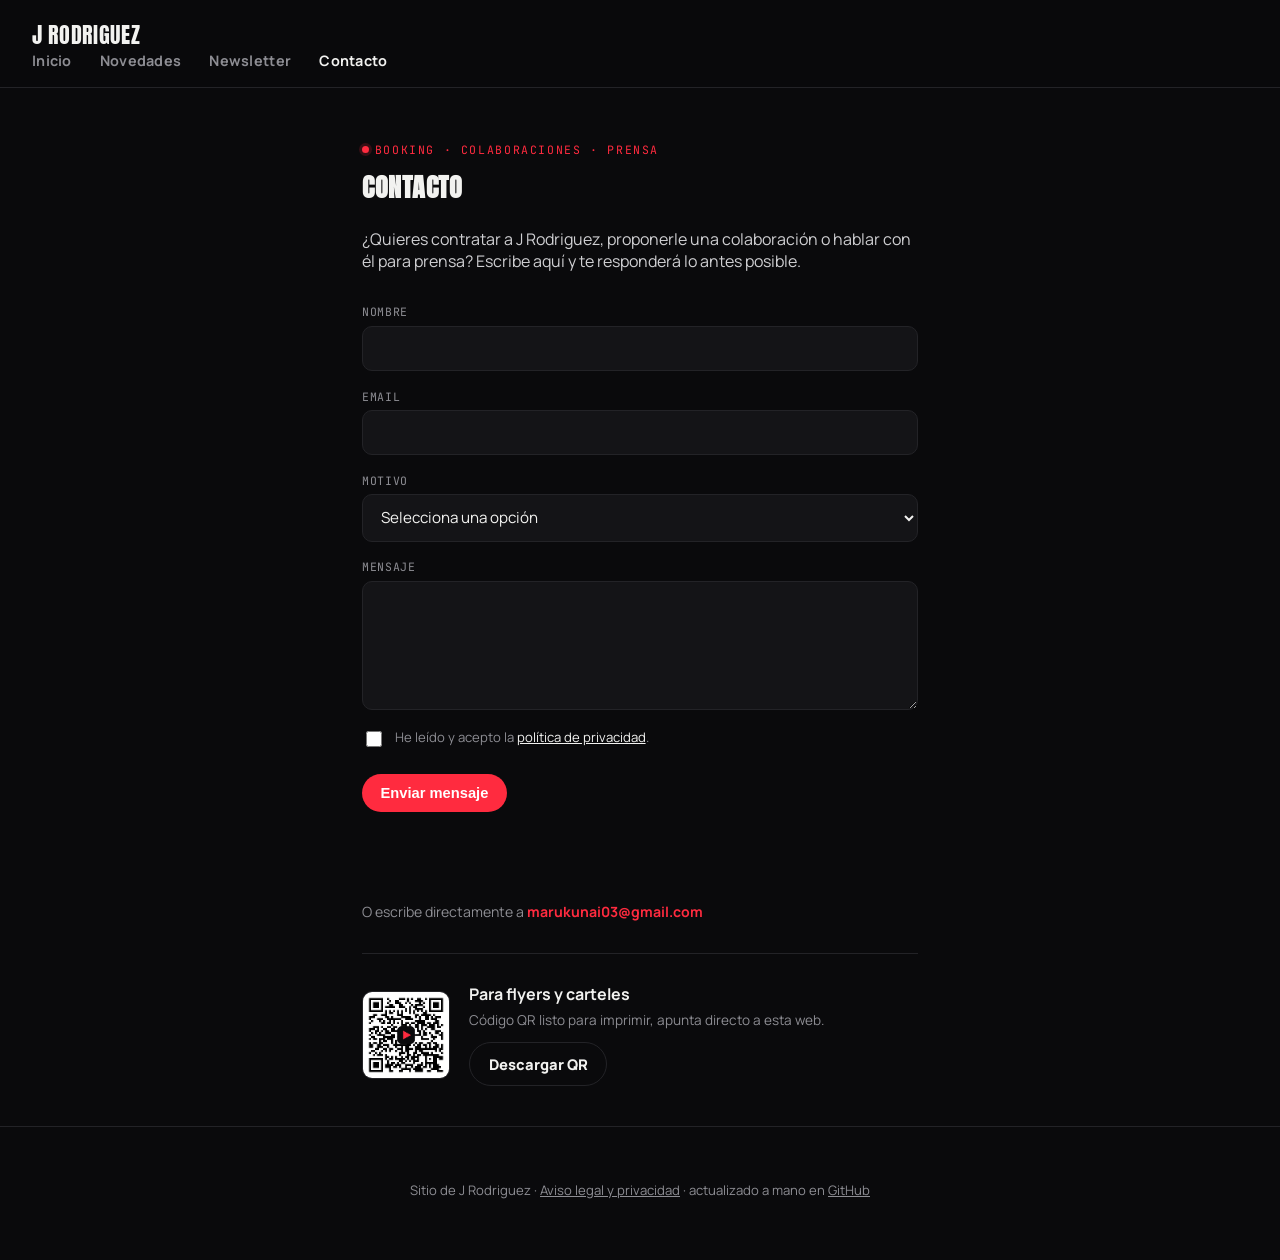
<file: contacto.html>
<!DOCTYPE html>
<html lang="es">

<head>
  <meta charset="UTF-8" />
  <meta name="viewport" content="width=device-width, initial-scale=1.0" />
  <title>Contacto — J Rodriguez</title>
  <link rel="icon" href="public/img/favicon.ico" sizes="any" />
  <link rel="icon" href="public/img/favicon-32.png" type="image/png" />
  <link rel="icon" href="public/img/favicon-96.png" sizes="96x96" type="image/png" />
  <link rel="apple-touch-icon" href="public/img/apple-touch-icon.png" />
  <meta property="og:type" content="website" />
  <meta property="og:site_name" content="J Rodrigiez" />
  <meta property="og:title" content="Contacto — J Rodriguez" />
  <meta property="og:description" content="Booking, colaboraciones y prensa — contacta con J Rodriguez." />
  <meta property="og:image" content="https://marukunai.github.io/jrodriguez-web/public/img/og-image.jpg" />
  <meta property="og:url" content="https://marukunai.github.io/jrodriguez-web/contacto.html" />
  <meta name="twitter:card" content="summary_large_image" />
  <link rel="stylesheet" href="public/styles.css" />
</head>

<body>
  <a href="#main" class="skip-link">Saltar al contenido</a>
  <header>
    <div class="header-row">
      <div class="brand">J RODRIGUEZ</div>
      <button class="nav-toggle" id="navToggle" aria-label="Abrir menú" aria-expanded="false">
        <span></span><span></span><span></span>
      </button>
    </div>
    <nav id="mainNav">
      <a href="index.html">Inicio</a>
      <a href="novedades.html">Novedades</a>
      <a href="newsletter.html">Newsletter</a>
      <a href="contacto.html" class="active">Contacto</a>
    </nav>
  </header>

  <main id="main">
    <section class="section" style="padding-top: 3rem; max-width: 620px;">
      <span class="eyebrow">Booking · Colaboraciones · Prensa</span>
      <h2 style="margin-top:0.6rem;">Contacto</h2>
      <p style="color:#cfcfd2; margin-bottom: 2rem;">
        ¿Quieres contratar a J Rodriguez, proponerle una colaboración o
        hablar con él para prensa? Escribe aquí y te responderá lo antes
        posible.
      </p>

      <form id="contactForm" class="contact-form">
        <input type="hidden" name="_subject" value="Nuevo mensaje desde la web de J Rodriguez" />

        <div class="form-row">
          <label for="name">Nombre</label>
          <input type="text" id="name" name="name" required />
        </div>

        <div class="form-row">
          <label for="email">Email</label>
          <input type="email" id="email" name="email" required />
        </div>

        <div class="form-row">
          <label for="reason">Motivo</label>
          <select id="reason" name="motivo" required>
            <option value="" disabled selected>Selecciona una opción</option>
            <option value="Booking / actuación">Booking / actuación</option>
            <option value="Colaboración">Colaboración</option>
            <option value="Prensa">Prensa</option>
            <option value="Otro">Otro</option>
          </select>
        </div>

        <div class="form-row">
          <label for="message">Mensaje</label>
          <textarea id="message" name="message" rows="5" required></textarea>
        </div>

        <!-- Campo trampa anti-spam: invisible para personas, los bots lo rellenan -->
        <input type="text" name="_gotcha" style="display:none" tabindex="-1" autocomplete="off" />

        <label class="consent-row">
          <input type="checkbox" name="consentimiento" required />
          <span>He leído y acepto la <a href="privacidad.html" target="_blank" rel="noopener">política de
              privacidad</a>.</span>
        </label>

        <button type="submit" class="btn btn-youtube">Enviar mensaje</button>
        <p id="formStatus" class="form-status"></p>
      </form>

      <p class="contact-fallback">
        O escribe directamente a
        <a href="mailto:marukunai03@gmail.com">marukunai03@gmail.com</a>
      </p>

      <div class="qr-block">
        <img src="public/img/qr-code.png" alt="Código QR con enlace a la web de J Rodriguez" />
        <div>
          <h3 style="margin:0 0 0.4rem; font-size:1rem;">Para flyers y carteles</h3>
          <p style="color:var(--muted); font-size:0.85rem; margin:0 0 0.8rem;">
            Código QR listo para imprimir, apunta directo a esta web.
          </p>
          <a class="btn btn-ghost" href="public/img/qr-flyer.png" download>Descargar QR</a>
        </div>
      </div>
    </section>
  </main>

  <footer>
    <p>Sitio de J Rodriguez · <a href="privacidad.html">Aviso legal y privacidad</a> · actualizado a mano en <a
        href="https://github.com/" target="_blank" rel="noopener">GitHub</a></p>
  </footer>

  <script>
    /* =========================================================
       CONFIGURACIÓN DEL FORMULARIO
       1. Crea una cuenta gratis en https://formspree.io y un
          formulario nuevo (ver README.md para el paso a paso).
       2. Pega aquí abajo la URL que te dan (algo tipo
          "https://formspree.io/f/xxxxxxx").
       ========================================================= */
    const FORM_CONFIG = {
      endpoint: "https://formspree.io/f/xwlelpzq" // TODO: pega el endpoint del formulario de contacto
    };

    const form = document.getElementById("contactForm");
    const status = document.getElementById("formStatus");

    form.addEventListener("submit", async (e) => {
      e.preventDefault();

      if (FORM_CONFIG.endpoint.includes("TU_FORMSPREE_ENDPOINT")) {
        status.textContent = "El formulario todavía no está conectado. Escríbenos por email mientras tanto.";
        status.className = "form-status error";
        return;
      }

      const submitBtn = form.querySelector("button[type=submit]");
      submitBtn.disabled = true;
      status.textContent = "Enviando…";
      status.className = "form-status";

      try {
        const res = await fetch(FORM_CONFIG.endpoint, {
          method: "POST",
          headers: { "Accept": "application/json" },
          body: new FormData(form)
        });

        if (res.ok) {
          status.textContent = "¡Mensaje enviado! Te responderá lo antes posible.";
          status.className = "form-status success";
          form.reset();
        } else {
          throw new Error("Formspree devolvió un error");
        }
      } catch (err) {
        status.textContent = "No se pudo enviar. Prueba de nuevo o escribe por email directamente.";
        status.className = "form-status error";
      } finally {
        submitBtn.disabled = false;
      }
    });
  </script>
  <script src="public/nav.js"></script>
  <script data-goatcounter="https://jrodriguezweb.goatcounter.com/count" async
    src="https://gc.zgo.at/count.js"></script>
</body>

</html>
</file>
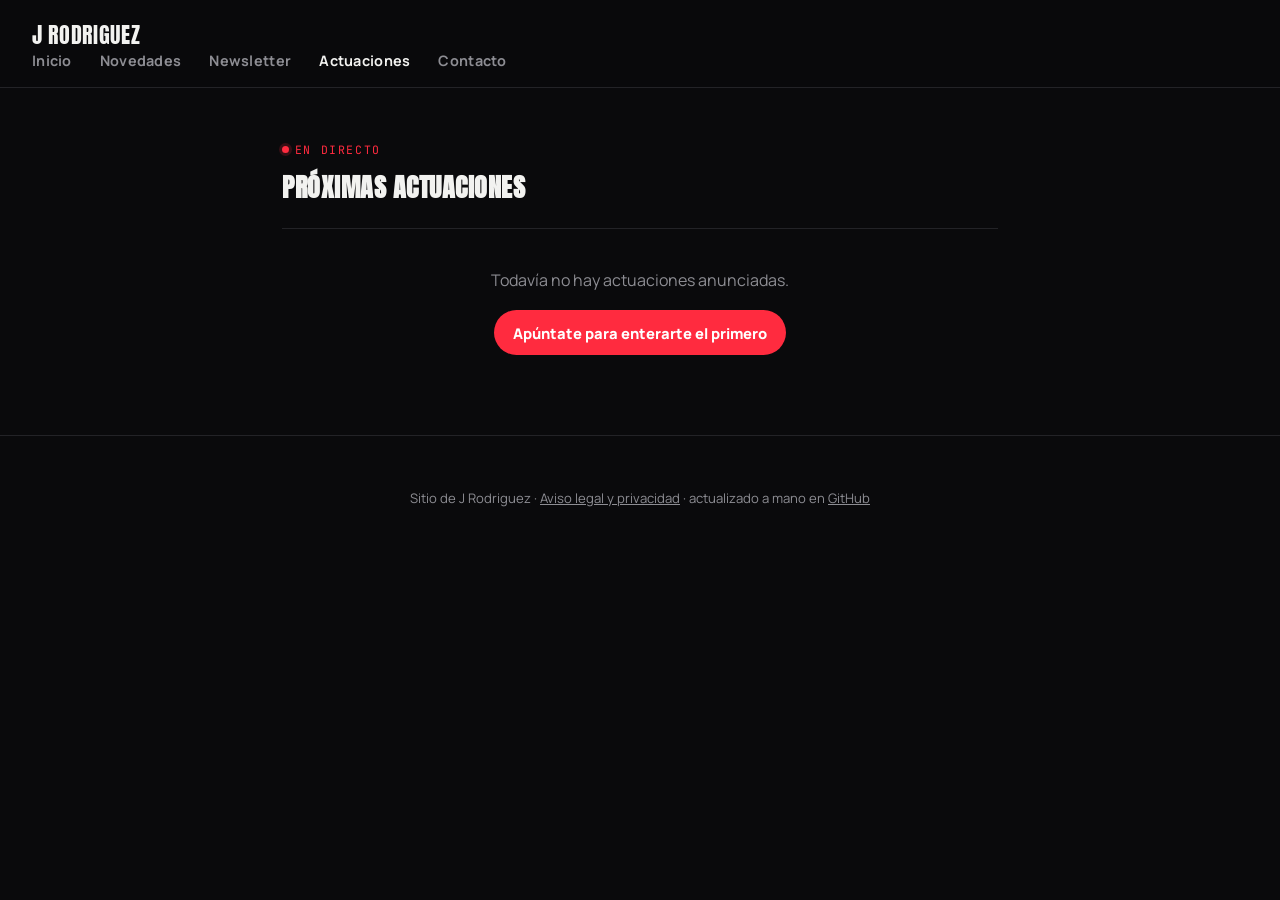
<file: eventos.html>
<!DOCTYPE html>
<html lang="es">

<head>
  <meta charset="UTF-8" />
  <meta name="viewport" content="width=device-width, initial-scale=1.0" />
  <title>Actuaciones — J Rodriguez</title>
  <meta name="description" content="Próximas actuaciones y conciertos de J Rodriguez." />
  <link rel="icon" href="public/img/favicon.ico" sizes="any" />
  <link rel="icon" href="public/img/favicon-32.png" type="image/png" />
  <link rel="icon" href="public/img/favicon-96.png" sizes="96x96" type="image/png" />
  <link rel="apple-touch-icon" href="public/img/apple-touch-icon.png" />
  <meta property="og:type" content="website" />
  <meta property="og:site_name" content="J Rodrigiez" />
  <meta property="og:title" content="Actuaciones — J Rodriguez" />
  <meta property="og:description" content="Próximas actuaciones y conciertos de J Rodriguez." />
  <meta property="og:image" content="https://marukunai.github.io/jrodriguez-web/public/img/og-image.jpg" />
  <meta property="og:url" content="https://marukunai.github.io/jrodriguez-web/eventos.html" />
  <meta name="twitter:card" content="summary_large_image" />
  <link rel="stylesheet" href="public/styles.css" />
</head>

<body>
  <a href="#main" class="skip-link">Saltar al contenido</a>
  <header>
    <div class="header-row">
      <div class="brand">J RODRIGUEZ</div>
      <button class="nav-toggle" id="navToggle" aria-label="Abrir menú" aria-expanded="false">
        <span></span><span></span><span></span>
      </button>
    </div>
    <nav id="mainNav">
      <a href="index.html">Inicio</a>
      <a href="novedades.html">Novedades</a>
      <a href="newsletter.html">Newsletter</a>
      <a href="eventos.html" class="active">Actuaciones</a>
      <a href="contacto.html">Contacto</a>
    </nav>
  </header>

  <main id="main">
    <section class="section" style="padding-top: 3rem; max-width: 780px;">
      <span class="eyebrow">En directo</span>
      <h2 style="margin-top:0.6rem;">Próximas actuaciones</h2>

      <div id="eventList" class="event-list"></div>
    </section>
  </main>

  <footer>
    <p>Sitio de J Rodriguez · <a href="privacidad.html">Aviso legal y privacidad</a> · actualizado a mano en <a
        href="https://github.com/" target="_blank" rel="noopener">GitHub</a></p>
  </footer>

  <script src="public/nav.js"></script>
  <script>
    /* =========================================================
       PRÓXIMAS ACTUACIONES — lista a mano, sin API ni backend.
       Añade un objeto por cada fecha confirmada, con este formato:

       {
         date: "2026-09-20",       // AAAA-MM-DD, para que se ordene bien
         venue: "Sala Apolo",
         city: "Barcelona",
         info: "Puertas 21:30 · Entrada anticipada 12€",  // opcional
         ticketsUrl: "https://..."  // opcional, si hay venta de entradas
       }

       Bórralas cuando pase la fecha, o déjalas si quieres mantener un
       histórico (en ese caso habría que separar "próximas" de
       "pasadas", pero de momento no hace falta).
       ========================================================= */
    const EVENTS = [
      // Ejemplo (bórralo cuando añadas el primero real):
      // {
      //   date: "2026-09-20",
      //   venue: "Sala Apolo",
      //   city: "Barcelona",
      //   info: "Puertas 21:30",
      //   ticketsUrl: "https://example.com/entradas"
      // },
    ];

    function formatEventDate(iso) {
      const d = new Date(iso + "T00:00:00");
      return d.toLocaleDateString("es-ES", { day: "2-digit", month: "short", year: "numeric" }).toUpperCase();
    }

    function renderEvents() {
      const container = document.getElementById("eventList");

      if (!EVENTS.length) {
        container.innerHTML = `
          <div class="event-empty">
            <p>Todavía no hay actuaciones anunciadas.</p>
            <a class="btn btn-youtube" href="newsletter.html">Apúntate para enterarte el primero</a>
          </div>`;
        return;
      }

      const sorted = [...EVENTS].sort((a, b) => new Date(a.date) - new Date(b.date));
      container.innerHTML = sorted.map(ev => `
        <div class="event-row">
          <div class="event-date">${formatEventDate(ev.date)}</div>
          <div class="event-info">
            <h3>${ev.venue} — ${ev.city}</h3>
            ${ev.info ? `<p>${ev.info}</p>` : ""}
          </div>
          ${ev.ticketsUrl
          ? `<a class="btn btn-youtube" href="${ev.ticketsUrl}" target="_blank" rel="noopener">Entradas</a>`
          : `<a class="btn btn-ghost" href="contacto.html">Más info</a>`}
        </div>
      `).join("");
    }

    renderEvents();
  </script>
  <script data-goatcounter="https://jrodriguezweb.goatcounter.com/count" async
    src="https://gc.zgo.at/count.js"></script>
</body>

</html>
</file>
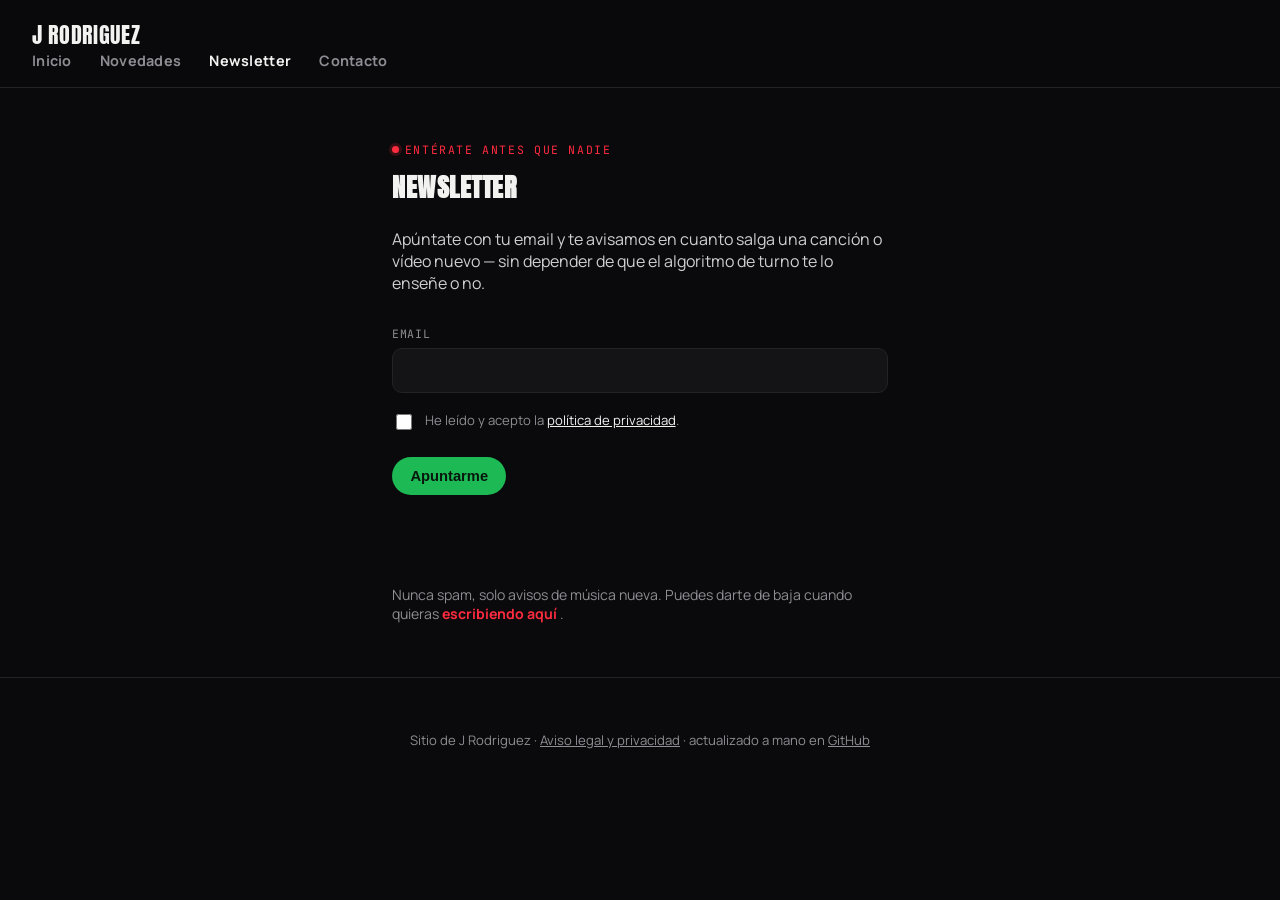
<file: newsletter.html>
<!DOCTYPE html>
<html lang="es">

<head>
  <meta charset="UTF-8" />
  <meta name="viewport" content="width=device-width, initial-scale=1.0" />
  <title>Newsletter — J Rodriguez</title>
  <meta name="description"
    content="Apúntate para enterarte antes que nadie de los nuevos lanzamientos de J Rodriguez." />
  <link rel="icon" href="public/img/favicon.ico" sizes="any" />
  <link rel="icon" href="public/img/favicon-32.png" type="image/png" />
  <link rel="icon" href="public/img/favicon-96.png" sizes="96x96" type="image/png" />
  <link rel="apple-touch-icon" href="public/img/apple-touch-icon.png" />
  <meta property="og:type" content="website" />
  <meta property="og:site_name" content="J Rodrigiez" />
  <meta property="og:title" content="Newsletter — J Rodriguez" />
  <meta property="og:description" content="Apúntate para enterarte antes que nadie de los nuevos lanzamientos." />
  <meta property="og:image" content="https://marukunai.github.io/jrodriguez-web/public/img/og-image.jpg" />
  <meta property="og:url" content="https://marukunai.github.io/jrodriguez-web/newsletter.html" />
  <meta name="twitter:card" content="summary_large_image" />
  <link rel="stylesheet" href="public/styles.css" />
</head>

<body>
  <a href="#main" class="skip-link">Saltar al contenido</a>
  <header>
    <div class="header-row">
      <div class="brand">J Rodriguez</div>
      <button class="nav-toggle" id="navToggle" aria-label="Abrir menú" aria-expanded="false">
        <span></span><span></span><span></span>
      </button>
    </div>
    <nav id="mainNav">
      <a href="index.html">Inicio</a>
      <a href="novedades.html">Novedades</a>
      <a href="newsletter.html" class="active">Newsletter</a>
      <a href="contacto.html">Contacto</a>
    </nav>
  </header>

  <main id="main">
    <section class="section" style="padding-top: 3rem; max-width: 560px;">
      <span class="eyebrow">Entérate antes que nadie</span>
      <h2 style="margin-top:0.6rem;">Newsletter</h2>
      <p style="color:#cfcfd2; margin-bottom: 2rem;">
        Apúntate con tu email y te avisamos en cuanto salga una canción o
        vídeo nuevo — sin depender de que el algoritmo de turno te lo
        enseñe o no.
      </p>

      <form id="newsletterForm" class="contact-form">
        <input type="hidden" name="_subject" value="Nueva suscripción a la newsletter de J Rodriguez" />

        <div class="form-row">
          <label for="nl-email">Email</label>
          <input type="email" id="nl-email" name="email" required />
        </div>

        <!-- Campo trampa anti-spam -->
        <input type="text" name="_gotcha" style="display:none" tabindex="-1" autocomplete="off" />

        <label class="consent-row">
          <input type="checkbox" name="consentimiento" required />
          <span>He leído y acepto la <a href="privacidad.html" target="_blank" rel="noopener">política de
              privacidad</a>.</span>
        </label>

        <button type="submit" class="btn btn-spotify">Apuntarme</button>
        <p id="formStatus" class="form-status"></p>
      </form>

      <p class="contact-fallback">
        Nunca spam, solo avisos de música nueva. Puedes darte de baja
        cuando quieras
        <a
          href="mailto:marukunai03@gmail.com?subject=Baja%20de%20la%20newsletter&body=Hola%2C%20quiero%20darme%20de%20baja%20de%20la%20newsletter.%20Mi%20email%20es%3A%20">
          escribiendo aquí
        </a>.
      </p>
    </section>
  </main>

  <footer>
    <p>Sitio de J Rodriguez · <a href="privacidad.html">Aviso legal y privacidad</a> · actualizado a mano en <a
        href="https://github.com/" target="_blank" rel="noopener">GitHub</a></p>
  </footer>

  <script>
    /* =========================================================
       CONFIGURACIÓN
       Crea un formulario NUEVO y separado en tu cuenta de
       Formspree (el mismo sitio que usaste para Contacto) llamado
       algo como "Newsletter J Rodriguez", y pega aquí su endpoint.
       Así las suscripciones no se mezclan con los mensajes de booking.
       ========================================================= */
    const FORM_CONFIG = {
      endpoint: "https://formspree.io/f/meajaazl" // TODO: pega el endpoint del formulario de newsletter
    };

    const form = document.getElementById("newsletterForm");
    const status = document.getElementById("formStatus");

    form.addEventListener("submit", async (e) => {
      e.preventDefault();

      if (FORM_CONFIG.endpoint.includes("TU_FORMSPREE_ENDPOINT_NEWSLETTER")) {
        status.textContent = "La newsletter todavía no está conectada.";
        status.className = "form-status error";
        return;
      }

      const submitBtn = form.querySelector("button[type=submit]");
      submitBtn.disabled = true;
      status.textContent = "Enviando…";
      status.className = "form-status";

      try {
        const res = await fetch(FORM_CONFIG.endpoint, {
          method: "POST",
          headers: { "Accept": "application/json" },
          body: new FormData(form)
        });

        if (res.ok) {
          status.textContent = "¡Listo! Ya estás dentro.";
          status.className = "form-status success";
          form.reset();
        } else {
          throw new Error("Formspree devolvió un error");
        }
      } catch (err) {
        status.textContent = "No se pudo apuntar. Prueba de nuevo en un momento.";
        status.className = "form-status error";
      } finally {
        submitBtn.disabled = false;
      }
    });
  </script>
  <script src="public/nav.js"></script>
  <script data-goatcounter="https://jrodriguezweb.goatcounter.com/count" async
    src="https://gc.zgo.at/count.js"></script>
</body>

</html>
</file>
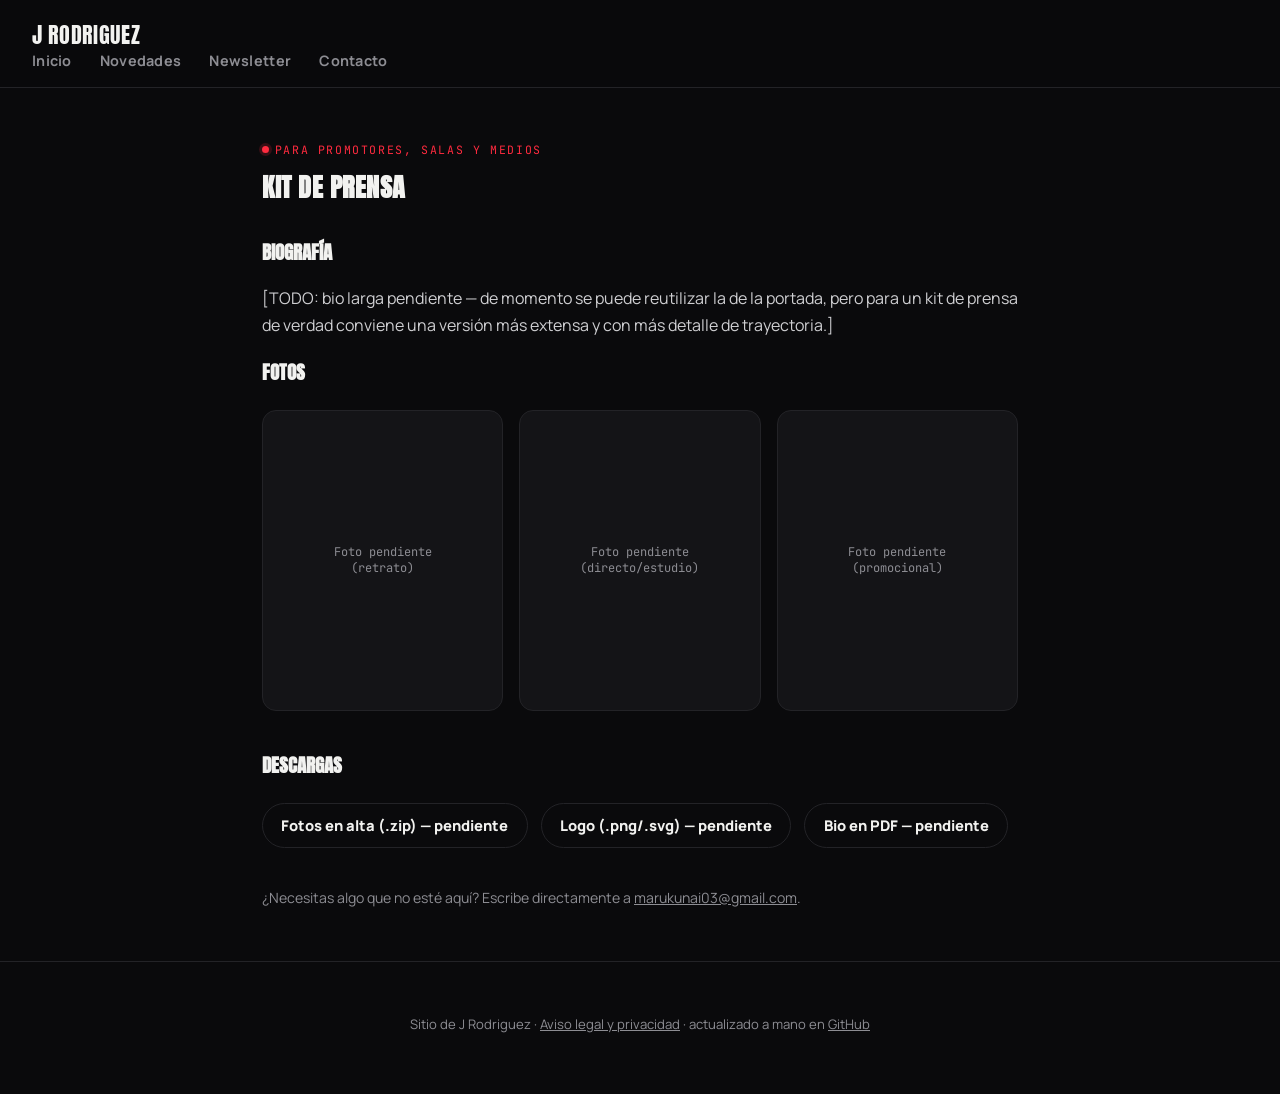
<file: prensa.html>
<!DOCTYPE html>
<html lang="es">

<head>
  <meta charset="UTF-8" />
  <meta name="viewport" content="width=device-width, initial-scale=1.0" />
  <title>Kit de prensa — J Rodriguez</title>
  <meta name="description"
    content="Material de prensa de J Rodriguez: biografía, fotos y logo para promotores y medios." />
  <link rel="icon" href="public/img/favicon.ico" sizes="any" />
  <link rel="icon" href="public/img/favicon-32.png" type="image/png" />
  <link rel="icon" href="public/img/favicon-96.png" sizes="96x96" type="image/png" />
  <link rel="apple-touch-icon" href="public/img/apple-touch-icon.png" />
  <meta property="og:type" content="website" />
  <meta property="og:site_name" content="J Rodrigiez" />
  <meta property="og:title" content="Kit de prensa — J Rodriguez" />
  <meta property="og:description"
    content="Biografía, fotos y logo en alta resolución para promotores, salas y medios." />
  <meta property="og:image" content="https://marukunai.github.io/jrodriguez-web/public/img/og-image.jpg" />
  <meta property="og:url" content="https://marukunai.github.io/jrodriguez-web/prensa.html" />
  <meta name="twitter:card" content="summary_large_image" />
  <link rel="stylesheet" href="public/styles.css" />
  <style>
    .press-photos {
      display: grid;
      grid-template-columns: repeat(auto-fill, minmax(220px, 1fr));
      gap: 1rem;
      margin: 1.5rem 0 2.5rem;
    }

    .press-photo {
      aspect-ratio: 4/5;
      border-radius: var(--radius);
      border: 1px solid var(--line);
      background: var(--surface);
      display: flex;
      align-items: center;
      justify-content: center;
      color: var(--muted);
      font-family: 'JetBrains Mono', monospace;
      font-size: 0.75rem;
      text-align: center;
      padding: 1rem;
    }

    .download-row {
      display: flex;
      flex-wrap: wrap;
      gap: 0.8rem;
      margin: 1.5rem 0 2.5rem;
    }
  </style>
</head>

<body>
  <a href="#main" class="skip-link">Saltar al contenido</a>
  <header>
    <div class="header-row">
      <div class="brand">J Rodriguez</div>
      <button class="nav-toggle" id="navToggle" aria-label="Abrir menú" aria-expanded="false">
        <span></span><span></span><span></span>
      </button>
    </div>
    <nav id="mainNav">
      <a href="index.html">Inicio</a>
      <a href="novedades.html">Novedades</a>
      <a href="newsletter.html">Newsletter</a>
      <a href="contacto.html">Contacto</a>
    </nav>
  </header>

  <main id="main">
    <section class="section" style="padding-top: 3rem; max-width: 820px;">
      <span class="eyebrow">Para promotores, salas y medios</span>
      <h2 style="margin-top:0.6rem;">Kit de prensa</h2>

      <!-- ===== BIOGRAFÍA LARGA =====
           TODO: sustituir por una bio extendida de verdad (200-400 palabras),
           más detallada que la de la portada: trayectoria, influencias,
           hitos, próximos proyectos. -->
      <h3 style="font-family:'Anton', sans-serif; text-transform:uppercase; margin-top:2rem;">Biografía</h3>
      <p style="color:#cfcfd2; line-height:1.7;">
        [TODO: bio larga pendiente — de momento se puede reutilizar la de
        la portada, pero para un kit de prensa de verdad conviene una
        versión más extensa y con más detalle de trayectoria.]
      </p>

      <!-- ===== FOTOS =====
           TODO: sustituir estos placeholders por <img> reales cuando haya
           fotos profesionales. Formato recomendado: retrato + foto en
           directo/estudio, resolución alta (mínimo 2000px de ancho) para
           que los promotores puedan usarlas en carteles. -->
      <h3 style="font-family:'Anton', sans-serif; text-transform:uppercase;">Fotos</h3>
      <div class="press-photos">
        <div class="press-photo">Foto pendiente<br />(retrato)</div>
        <div class="press-photo">Foto pendiente<br />(directo/estudio)</div>
        <div class="press-photo">Foto pendiente<br />(promocional)</div>
      </div>

      <!-- ===== DESCARGAS =====
           TODO: enlazar a los archivos reales una vez existan
           (súbelos a public/press/ y apunta el href ahí). -->
      <h3 style="font-family:'Anton', sans-serif; text-transform:uppercase;">Descargas</h3>
      <div class="download-row">
        <a class="btn btn-ghost" href="#" aria-disabled="true">Fotos en alta (.zip) — pendiente</a>
        <a class="btn btn-ghost" href="#" aria-disabled="true">Logo (.png/.svg) — pendiente</a>
        <a class="btn btn-ghost" href="#" aria-disabled="true">Bio en PDF — pendiente</a>
      </div>

      <p style="color:var(--muted); font-size:0.88rem;">
        ¿Necesitas algo que no esté aquí? Escribe directamente a
        <a href="mailto:marukunai03@gmail.com">marukunai03@gmail.com</a>.
      </p>
    </section>
  </main>

  <footer>
    <p>Sitio de J Rodriguez · <a href="privacidad.html">Aviso legal y privacidad</a> · actualizado a mano en <a
        href="https://github.com/" target="_blank" rel="noopener">GitHub</a></p>
  </footer>

  <script src="public/nav.js"></script>
  <script data-goatcounter="https://jrodriguezweb.goatcounter.com/count" async
    src="https://gc.zgo.at/count.js"></script>
</body>

</html>
</file>
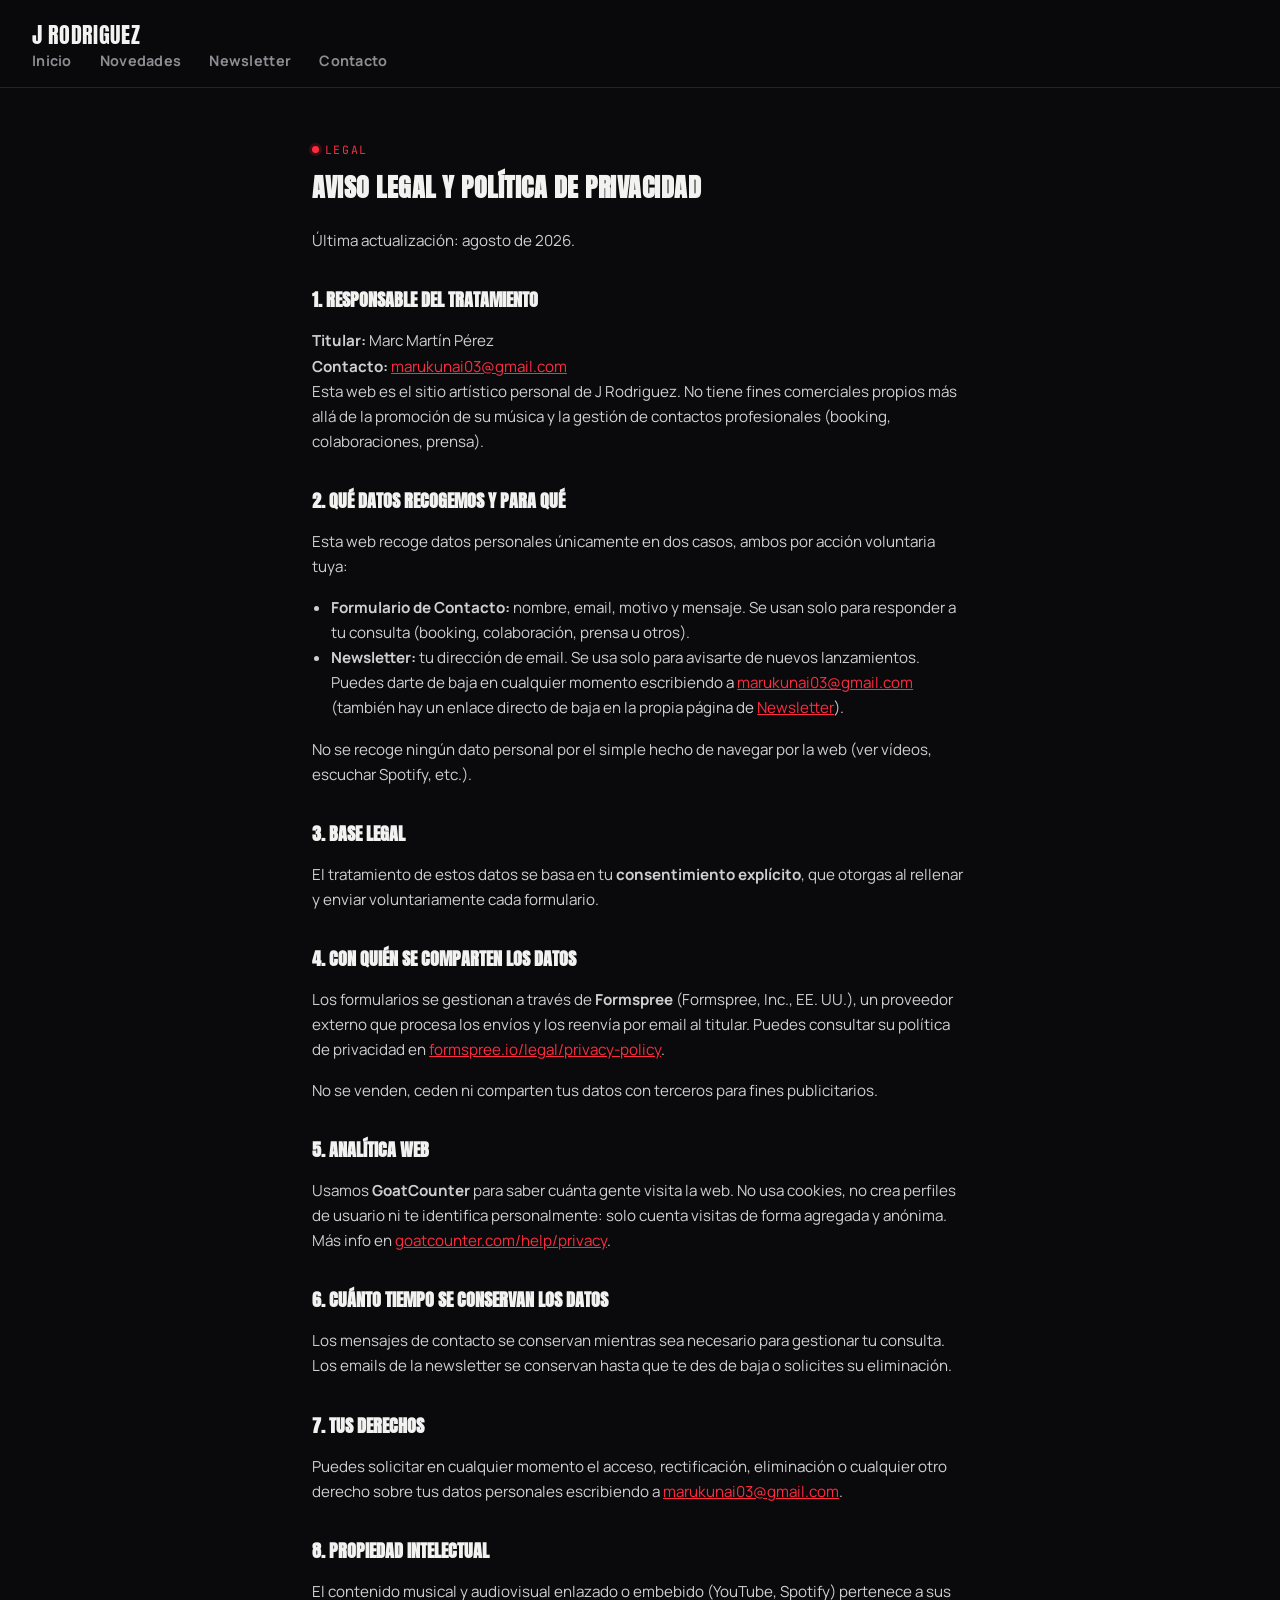
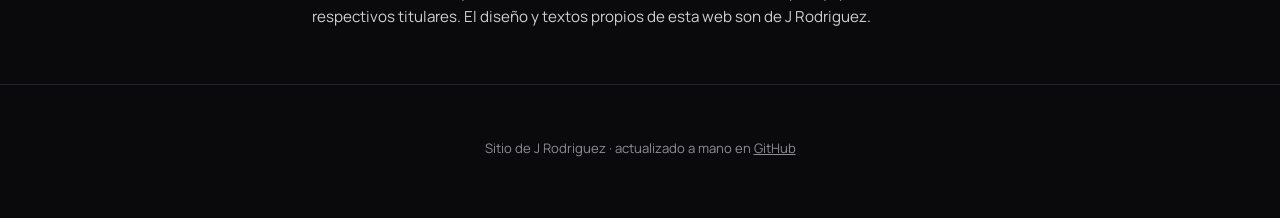
<file: privacidad.html>
<!DOCTYPE html>
<html lang="es">

<head>
  <meta charset="UTF-8" />
  <meta name="viewport" content="width=device-width, initial-scale=1.0" />
  <title>Aviso legal y privacidad — J Rodriguez</title>
  <meta name="robots" content="noindex" />
  <link rel="icon" href="public/img/favicon.ico" sizes="any" />
  <link rel="icon" href="public/img/favicon-32.png" type="image/png" />
  <link rel="icon" href="public/img/favicon-96.png" sizes="96x96" type="image/png" />
  <link rel="apple-touch-icon" href="public/img/apple-touch-icon.png" />
  <link rel="stylesheet" href="public/styles.css" />
  <style>
    .legal-content h3 {
      font-family: 'Anton', sans-serif;
      text-transform: uppercase;
      font-size: 1.15rem;
      margin: 2rem 0 0.7rem;
    }

    .legal-content p,
    .legal-content li {
      color: #cfcfd2;
      line-height: 1.65;
      font-size: 0.95rem;
    }

    .legal-content ul {
      padding-left: 1.2rem;
    }

    .legal-content a {
      color: var(--youtube);
    }
  </style>
</head>

<body>
  <a href="#main" class="skip-link">Saltar al contenido</a>
  <header>
    <div class="header-row">
      <div class="brand">J Rodriguez</div>
      <button class="nav-toggle" id="navToggle" aria-label="Abrir menú" aria-expanded="false">
        <span></span><span></span><span></span>
      </button>
    </div>
    <nav id="mainNav">
      <a href="index.html">Inicio</a>
      <a href="novedades.html">Novedades</a>
      <a href="newsletter.html">Newsletter</a>
      <a href="contacto.html">Contacto</a>
    </nav>
  </header>

  <main id="main">
    <section class="section legal-content" style="padding-top: 3rem; max-width: 720px;">
      <span class="eyebrow">Legal</span>
      <h2 style="margin-top:0.6rem;">Aviso legal y política de privacidad</h2>
      <p>Última actualización: agosto de 2026.</p>

      <h3>1. Responsable del tratamiento</h3>
      <p>
        <strong>Titular:</strong> Marc Martín Pérez<br />
        <strong>Contacto:</strong> <a href="mailto:marukunai03@gmail.com">marukunai03@gmail.com</a><br />
        Esta web es el sitio artístico personal de J Rodriguez. No tiene
        fines comerciales propios más allá de la promoción de su música y
        la gestión de contactos profesionales (booking, colaboraciones,
        prensa).
      </p>

      <h3>2. Qué datos recogemos y para qué</h3>
      <p>Esta web recoge datos personales únicamente en dos casos, ambos por acción voluntaria tuya:</p>
      <ul>
        <li><strong>Formulario de Contacto:</strong> nombre, email, motivo y mensaje. Se usan solo para responder a tu
          consulta (booking, colaboración, prensa u otros).</li>
        <li><strong>Newsletter:</strong> tu dirección de email. Se usa solo para avisarte de nuevos lanzamientos. Puedes
          darte de baja en cualquier momento escribiendo a <a
            href="mailto:marukunai03@gmail.com?subject=Baja%20de%20la%20newsletter">marukunai03@gmail.com</a> (también
          hay un enlace directo de baja en la propia página de <a href="newsletter.html">Newsletter</a>).</li>
      </ul>
      <p>
        No se recoge ningún dato personal por el simple hecho de navegar
        por la web (ver vídeos, escuchar Spotify, etc.).
      </p>

      <h3>3. Base legal</h3>
      <p>
        El tratamiento de estos datos se basa en tu <strong>consentimiento
          explícito</strong>, que otorgas al rellenar y enviar voluntariamente
        cada formulario.
      </p>

      <h3>4. Con quién se comparten los datos</h3>
      <p>
        Los formularios se gestionan a través de <strong>Formspree</strong>
        (Formspree, Inc., EE. UU.), un proveedor externo que procesa los
        envíos y los reenvía por email al titular. Puedes consultar su
        política de privacidad en
        <a href="https://formspree.io/legal/privacy-policy/" target="_blank"
          rel="noopener">formspree.io/legal/privacy-policy</a>.
      </p>
      <p>
        No se venden, ceden ni comparten tus datos con terceros para fines
        publicitarios.
      </p>

      <h3>5. Analítica web</h3>
      <p>
        Usamos <strong>GoatCounter</strong> para saber cuánta gente visita
        la web. No usa cookies, no crea perfiles de usuario ni te
        identifica personalmente: solo cuenta visitas de forma agregada y
        anónima. Más info en
        <a href="https://www.goatcounter.com/help/privacy" target="_blank"
          rel="noopener">goatcounter.com/help/privacy</a>.
      </p>

      <h3>6. Cuánto tiempo se conservan los datos</h3>
      <p>
        Los mensajes de contacto se conservan mientras sea necesario para
        gestionar tu consulta. Los emails de la newsletter se conservan
        hasta que te des de baja o solicites su eliminación.
      </p>

      <h3>7. Tus derechos</h3>
      <p>
        Puedes solicitar en cualquier momento el acceso, rectificación,
        eliminación o cualquier otro derecho sobre tus datos personales
        escribiendo a
        <a href="mailto:marukunai03@gmail.com">marukunai03@gmail.com</a>.
      </p>

      <h3>8. Propiedad intelectual</h3>
      <p>
        El contenido musical y audiovisual enlazado o embebido (YouTube,
        Spotify) pertenece a sus respectivos titulares. El diseño y textos
        propios de esta web son de J Rodriguez.
      </p>
    </section>
  </main>

  <footer>
    <p>Sitio de J Rodriguez · actualizado a mano en <a href="https://github.com/" target="_blank"
        rel="noopener">GitHub</a></p>
  </footer>

  <script src="public/nav.js"></script>
  <script data-goatcounter="https://jrodriguezweb.goatcounter.com/count" async
    src="https://gc.zgo.at/count.js"></script>
</body>

</html>
</file>
<file: public/styles.css>
/* =========================================================
   J Rodriguez — hoja de estilos
   Paleta:
     --bg        #0a0a0c  fondo principal
     --surface   #141417  tarjetas / paneles
     --line      #232327  bordes sutiles
     --text      #f2f2f0  texto principal
     --muted     #8d8d93  texto secundario
     --spotify   #1db954  acento Spotify
     --youtube   #ff2b3f  acento YouTube (protagonista)
   Tipos:
     display  -> 'Anton'         (titulares, cartel)
     body     -> 'Manrope'       (texto)
     mono     -> 'JetBrains Mono' (etiquetas, fechas, "on air")
   ========================================================= */

@import url('https://fonts.googleapis.com/css2?family=Anton&family=Manrope:wght@400;500;700;800&family=JetBrains+Mono:wght@500;600&display=swap');

:root {
  --bg: #0a0a0c;
  --surface: #141417;
  --surface-2: #1b1b1f;
  --line: #232327;
  --text: #f2f2f0;
  --muted: #8d8d93;
  --spotify: #1db954;
  --youtube: #ff2b3f;
  --radius: 14px;
}

* { box-sizing: border-box; }

html { scroll-behavior: smooth; }

body {
  margin: 0;
  background: var(--bg);
  color: var(--text);
  font-family: 'Manrope', system-ui, sans-serif;
  -webkit-font-smoothing: antialiased;
}

a { color: inherit; }

.eyebrow {
  font-family: 'JetBrains Mono', monospace;
  font-size: 0.72rem;
  letter-spacing: 0.14em;
  text-transform: uppercase;
  color: var(--youtube);
  display: inline-flex;
  align-items: center;
  gap: 0.5em;
}

.eyebrow::before {
  content: "";
  width: 7px;
  height: 7px;
  border-radius: 50%;
  background: var(--youtube);
  box-shadow: 0 0 0 3px rgba(255,43,63,0.18);
  animation: pulse 1.8s ease-in-out infinite;
}

@keyframes pulse {
  0%, 100% { opacity: 1; }
  50% { opacity: 0.35; }
}

/* ===== Header ===== */
header {
  position: sticky;
  top: 0;
  z-index: 20;
  padding: 1.1rem 2rem;
  background: rgba(10,10,12,0.86);
  backdrop-filter: blur(10px);
  border-bottom: 1px solid var(--line);
}

.header-row {
  display: flex;
  justify-content: space-between;
  align-items: center;
}

header .brand {
  font-family: 'Anton', sans-serif;
  font-size: 1.4rem;
  letter-spacing: 0.03em;
  text-transform: uppercase;
}

.nav-toggle {
  display: none;
  flex-direction: column;
  justify-content: center;
  align-items: center;
  gap: 5px;
  width: 36px;
  height: 36px;
  padding: 0;
  background: transparent;
  border: 1px solid var(--line);
  border-radius: 8px;
  cursor: pointer;
}

.nav-toggle span {
  display: block;
  width: 16px;
  height: 2px;
  background: var(--text);
  border-radius: 2px;
  transition: transform 0.2s ease, opacity 0.2s ease;
}

.nav-toggle[aria-expanded="true"] span:nth-child(1) { transform: translateY(7px) rotate(45deg); }
.nav-toggle[aria-expanded="true"] span:nth-child(2) { opacity: 0; }
.nav-toggle[aria-expanded="true"] span:nth-child(3) { transform: translateY(-7px) rotate(-45deg); }

nav { display: flex; gap: 1.75rem; }

nav a {
  text-decoration: none;
  font-weight: 700;
  font-size: 0.9rem;
  letter-spacing: 0.02em;
  color: var(--muted);
  transition: color 0.15s ease;
}

nav a:hover, nav a.active { color: var(--text); }

@media (max-width: 720px) {
  .nav-toggle { display: flex; }

  nav#mainNav {
    flex-direction: column;
    align-items: stretch;
    gap: 0;
    max-height: 0;
    overflow: hidden;
    transition: max-height 0.25s ease, margin-top 0.25s ease;
    margin-top: 0;
  }

  nav#mainNav.open {
    max-height: 320px;
    margin-top: 1.1rem;
  }

  nav#mainNav a {
    padding: 0.9rem 0.2rem;
    border-top: 1px solid var(--line);
  }
}

/* ===== Hero ===== */
.hero {
  padding: 4rem 2rem 3rem;
  max-width: 1180px;
  margin: 0 auto;
  display: grid;
  grid-template-columns: 1.05fr 0.95fr;
  gap: 3rem;
  align-items: center;
}

.hero h1 {
  font-family: 'Anton', sans-serif;
  font-size: clamp(2.6rem, 6vw, 5rem);
  line-height: 0.95;
  margin: 0.5rem 0 1rem;
  text-transform: uppercase;
}

.hero .genre {
  font-family: 'JetBrains Mono', monospace;
  font-size: 0.85rem;
  color: var(--muted);
  letter-spacing: 0.04em;
  margin-bottom: 1.1rem;
}

.hero p.bio {
  color: #cfcfd2;
  font-size: 1.02rem;
  line-height: 1.6;
  max-width: 46ch;
  margin-bottom: 1.6rem;
}

.hero-ctas { display: flex; flex-wrap: wrap; gap: 0.8rem; }

.btn {
  display: inline-flex;
  align-items: center;
  gap: 0.55rem;
  padding: 0.7rem 1.15rem;
  border-radius: 999px;
  font-weight: 800;
  font-size: 0.92rem;
  text-decoration: none;
  border: 1px solid transparent;
  transition: transform 0.15s ease, filter 0.15s ease;
}

.btn:hover { transform: translateY(-2px); }

.btn-youtube { background: var(--youtube); color: #fff; }
.btn-spotify { background: var(--spotify); color: #08170d; }
.btn-ghost {
  background: transparent;
  border-color: var(--line);
  color: var(--text);
}
.btn-ghost:hover { border-color: #444; }

.hero-video {
  position: relative;
  border-radius: var(--radius);
  overflow: hidden;
  aspect-ratio: 16 / 9;
  background: var(--surface);
  border: 1px solid var(--line);
  box-shadow: 0 30px 60px -20px rgba(0,0,0,0.6);
}

.hero-video iframe { width: 100%; height: 100%; border: 0; display: block; }

/* ===== Social strip ===== */
.social-strip {
  max-width: 1180px;
  margin: 0 auto;
  padding: 0 2rem 3rem;
  display: flex;
  gap: 1rem;
  flex-wrap: wrap;
}

.social-strip a {
  display: inline-flex;
  align-items: center;
  gap: 0.5rem;
  padding: 0.55rem 1rem;
  border-radius: 999px;
  border: 1px solid var(--line);
  text-decoration: none;
  font-size: 0.85rem;
  font-weight: 700;
  color: var(--muted);
  transition: color 0.15s ease, border-color 0.15s ease;
}

.social-strip a:hover { color: var(--text); border-color: #3a3a3f; }
.social-strip img { width: 18px; height: 18px; opacity: 0.9; }

/* ===== Saltar al contenido (accesibilidad teclado) ===== */
.skip-link {
  position: absolute;
  top: -100px;
  left: 1rem;
  z-index: 100;
  background: var(--youtube);
  color: #fff;
  padding: 0.7rem 1.1rem;
  border-radius: 8px;
  font-weight: 800;
  font-size: 0.85rem;
  text-decoration: none;
  transition: top 0.15s ease;
}

.skip-link:focus {
  top: 1rem;
}

/* ===== Sections ===== */
.section {
  max-width: 1180px;
  margin: 0 auto;
  padding: 2.5rem 2rem;
}

.section h2 {
  font-family: 'Anton', sans-serif;
  text-transform: uppercase;
  font-size: 1.6rem;
  letter-spacing: 0.02em;
  margin: 0 0 1.4rem;
}

/* Spotify embed panel */
.spotify-panel {
  border-radius: var(--radius);
  overflow: hidden;
  border: 1px solid var(--line);
}

.spotify-panel iframe { display: block; border: 0; width: 100%; }

/* ===== Novedades / release grid ===== */
.release-grid {
  display: grid;
  grid-template-columns: repeat(auto-fill, minmax(260px, 1fr));
  gap: 1.25rem;
}

.release-card {
  background: var(--surface);
  border: 1px solid var(--line);
  border-radius: var(--radius);
  overflow: hidden;
  display: flex;
  flex-direction: column;
  transition: transform 0.18s ease, border-color 0.18s ease;
}

.release-card:hover { transform: translateY(-4px); border-color: #333338; }

.release-thumb {
  position: relative;
  aspect-ratio: 16 / 9;
  background: #000;
}

.release-thumb iframe,
.release-thumb img {
  width: 100%;
  height: 100%;
  object-fit: cover;
  border: 0;
  display: block;
}

.release-body { padding: 1rem 1.1rem 1.2rem; }

.release-meta {
  font-family: 'JetBrains Mono', monospace;
  font-size: 0.72rem;
  color: var(--muted);
  letter-spacing: 0.05em;
  text-transform: uppercase;
  margin-bottom: 0.4rem;
}

.release-body h3 {
  margin: 0 0 0.6rem;
  font-size: 1.02rem;
  line-height: 1.3;
}

.release-actions { display: flex; gap: 0.6rem; flex-wrap: wrap; }

.release-actions a {
  font-size: 0.78rem;
  font-weight: 800;
  text-decoration: none;
  padding: 0.4rem 0.75rem;
  border-radius: 999px;
}

.release-actions .yt { background: rgba(255,43,63,0.14); color: #ff6b78; }
.release-actions .sp { background: rgba(29,185,84,0.14); color: #3fe07a; }

.release-actions .share-btn {
  background: transparent;
  border: 1px solid var(--line);
  color: var(--muted);
  display: inline-flex;
  align-items: center;
  gap: 0.35rem;
}
.release-actions .share-btn:hover { color: var(--text); border-color: #444; }
.release-actions .share-btn svg { width: 13px; height: 13px; flex-shrink: 0; }

/* ===== Compartir la web (bloque genérico, portada) ===== */
.share-block {
  max-width: 1180px;
  margin: 0 auto;
  padding: 0 2rem 3rem;
}

.share-block-inner {
  background: var(--surface);
  border: 1px solid var(--line);
  border-radius: var(--radius);
  padding: 1.4rem 1.6rem;
  display: flex;
  align-items: center;
  justify-content: space-between;
  gap: 1.2rem;
  flex-wrap: wrap;
}

.share-block-inner p {
  margin: 0;
  color: #cfcfd2;
  font-size: 0.92rem;
}

.share-row { display: flex; gap: 0.7rem; flex-wrap: wrap; }

.share-row a {
  display: inline-flex;
  align-items: center;
  gap: 0.5rem;
  padding: 0.55rem 1rem;
  border-radius: 999px;
  border: 1px solid var(--line);
  color: var(--text);
  text-decoration: none;
  font-size: 0.85rem;
  font-weight: 700;
  transition: border-color 0.15s ease;
}

.share-row a:hover { border-color: #444; }
.share-row a svg { width: 15px; height: 15px; }

/* ===== Top Canciones (ranking por vistas) ===== */
.top-grid {
  display: grid;
  grid-template-columns: repeat(auto-fill, minmax(240px, 1fr));
  gap: 1.25rem;
}

.top-card {
  position: relative;
  background: var(--surface);
  border: 1px solid var(--line);
  border-radius: var(--radius);
  overflow: hidden;
  transition: transform 0.18s ease, border-color 0.18s ease;
}

.top-card:hover { transform: translateY(-4px); border-color: #333338; }

.top-rank {
  position: absolute;
  top: 0.6rem;
  left: 0.6rem;
  z-index: 2;
  font-family: 'Anton', sans-serif;
  font-size: 1.5rem;
  line-height: 1;
  color: #fff;
  background: rgba(0,0,0,0.55);
  border: 1px solid rgba(255,255,255,0.25);
  border-radius: 8px;
  padding: 0.25rem 0.6rem;
}

.top-card .release-thumb { aspect-ratio: 16 / 9; }

.top-views {
  font-family: 'JetBrains Mono', monospace;
  font-size: 0.75rem;
  color: var(--muted);
}

/* ===== Próximo estreno (premiere programado) ===== */
.upcoming-banner {
  display: flex;
  gap: 1.25rem;
  align-items: center;
  background: linear-gradient(135deg, rgba(255,43,63,0.14), rgba(29,185,84,0.08));
  border: 1px solid rgba(255,43,63,0.35);
  border-radius: var(--radius);
  padding: 1.1rem;
  margin-bottom: 2rem;
}

.upcoming-banner img {
  width: 140px;
  aspect-ratio: 16 / 9;
  object-fit: cover;
  border-radius: 10px;
  flex-shrink: 0;
}

.upcoming-text h3 {
  margin: 0.2rem 0 0.35rem;
  font-size: 1.05rem;
}

.upcoming-countdown {
  font-family: 'JetBrains Mono', monospace;
  font-size: 0.82rem;
  color: #ff6b78;
  font-weight: 600;
}

/* ===== Formulario de contacto ===== */
.contact-form {
  display: flex;
  flex-direction: column;
  gap: 1.1rem;
}

.form-row {
  display: flex;
  flex-direction: column;
  gap: 0.4rem;
}

.form-row label {
  font-family: 'JetBrains Mono', monospace;
  font-size: 0.72rem;
  letter-spacing: 0.06em;
  text-transform: uppercase;
  color: var(--muted);
}

.form-row input,
.form-row select,
.form-row textarea {
  background: var(--surface);
  border: 1px solid var(--line);
  border-radius: 10px;
  padding: 0.7rem 0.85rem;
  color: var(--text);
  font-family: 'Manrope', sans-serif;
  font-size: 0.95rem;
  outline: none;
  transition: border-color 0.15s ease;
}

.form-row input:focus,
.form-row select:focus,
.form-row textarea:focus {
  border-color: var(--youtube);
  box-shadow: 0 0 0 3px rgba(255,43,63,0.28);
}

.form-row textarea { resize: vertical; }

.consent-row {
  display: flex;
  align-items: flex-start;
  gap: 0.6rem;
  font-size: 0.82rem;
  color: var(--muted);
  cursor: pointer;
}

.consent-row input[type="checkbox"] {
  margin-top: 0.2rem;
  width: 16px;
  height: 16px;
  accent-color: var(--youtube);
  flex-shrink: 0;
  cursor: pointer;
}

.consent-row a { color: var(--text); text-decoration: underline; }

.contact-form button {
  align-self: flex-start;
  cursor: pointer;
  border: none;
  margin-top: 0.4rem;
}

.contact-form button:disabled { opacity: 0.6; cursor: not-allowed; }

.form-status {
  min-height: 1.2em;
  font-size: 0.85rem;
  font-weight: 700;
}

.form-status.success { color: #3fe07a; }
.form-status.error { color: #ff6b78; }

.contact-fallback {
  margin-top: 1.8rem;
  color: var(--muted);
  font-size: 0.88rem;
}

.contact-fallback a { color: var(--youtube); font-weight: 700; text-decoration: none; }

.qr-block {
  margin-top: 2rem;
  padding-top: 1.8rem;
  border-top: 1px solid var(--line);
  display: flex;
  align-items: center;
  gap: 1.2rem;
}

.qr-block img {
  width: 88px;
  height: 88px;
  border-radius: 10px;
  border: 1px solid var(--line);
  flex-shrink: 0;
}

/* ===== Próximas actuaciones ===== */
.event-list {
  display: flex;
  flex-direction: column;
  border-top: 1px solid var(--line);
}

.event-row {
  display: flex;
  align-items: center;
  gap: 1.4rem;
  padding: 1.3rem 0;
  border-bottom: 1px solid var(--line);
}

.event-date {
  font-family: 'JetBrains Mono', monospace;
  font-size: 0.85rem;
  color: var(--youtube);
  min-width: 130px;
  flex-shrink: 0;
}

.event-info { flex: 1; min-width: 0; }

.event-info h3 { margin: 0 0 0.2rem; font-size: 1.02rem; }

.event-info p {
  margin: 0;
  color: var(--muted);
  font-size: 0.88rem;
}

.event-row .btn {
  flex-shrink: 0;
  padding: 0.55rem 1rem;
  font-size: 0.82rem;
}

.event-empty {
  padding: 2.5rem 0;
  text-align: center;
  color: var(--muted);
}

.event-empty p { margin: 0 0 1.2rem; }

@media (max-width: 640px) {
  .event-row { flex-wrap: wrap; }
  .event-date { min-width: auto; }
  .event-row .btn { width: 100%; text-align: center; }
}

/* ===== Footer ===== */
footer {
  text-align: center;
  color: var(--muted);
  font-size: 0.82rem;
  padding: 2.5rem 1rem 3rem;
  border-top: 1px solid var(--line);
}

/* ===== Responsive ===== */
@media (max-width: 860px) {
  .hero { grid-template-columns: 1fr; padding-top: 2.5rem; }
  header { padding: 1rem 1.2rem; }
  .section, .social-strip { padding-left: 1.2rem; padding-right: 1.2rem; }
}
</file>
